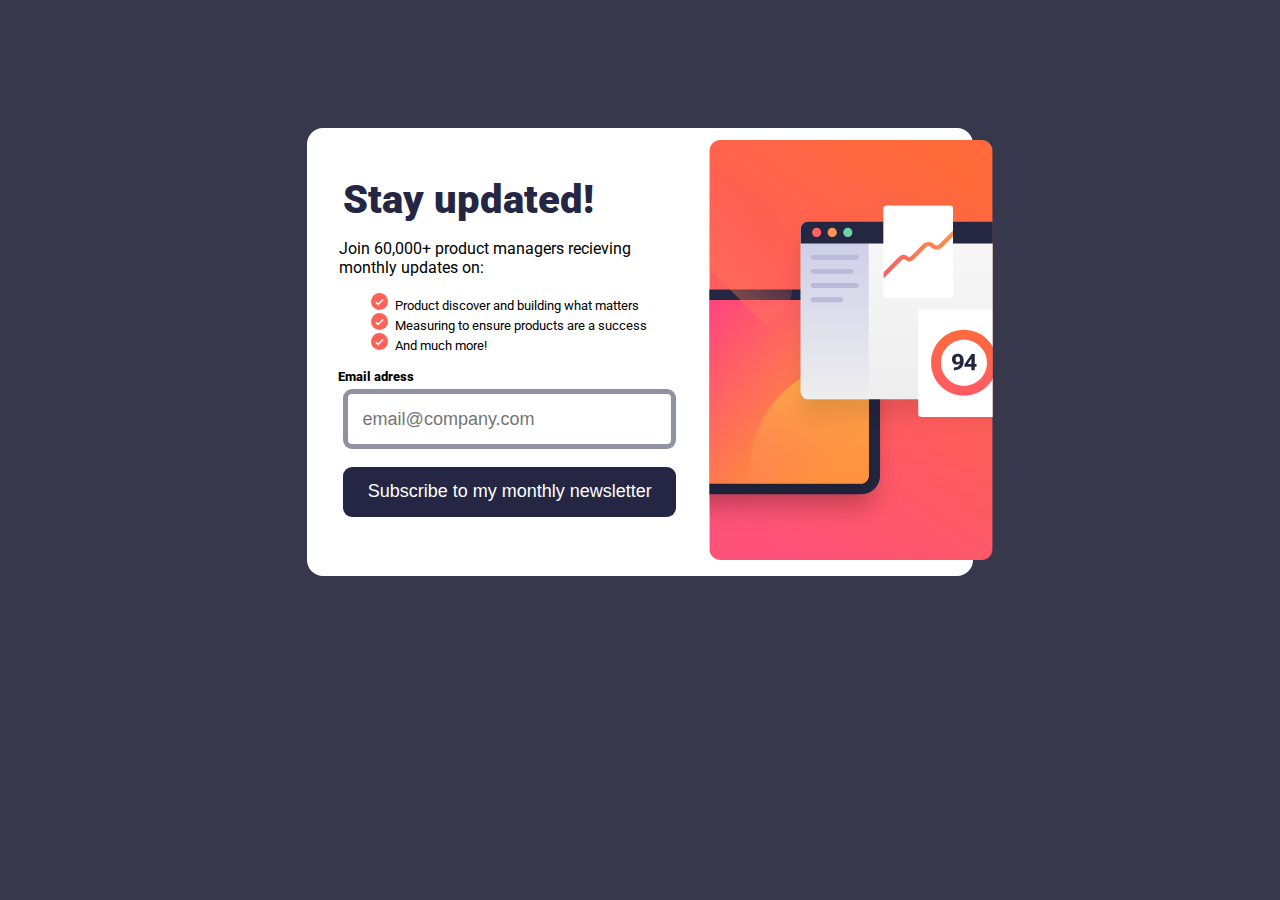
<file: index.html>
<!DOCTYPE html>
<html lang="en">
<head>
    <meta charset="UTF-8">
    <meta name="viewport" content="width=device-width, initial-scale=1.0">
    <title>Document</title>
    <link rel="preconnect" href="https://fonts.googleapis.com">
    <link rel="preconnect" href="https://fonts.gstatic.com" crossorigin>
    <link href="https://fonts.googleapis.com/css2?family=Roboto&display=swap" rel="stylesheet">
    <link rel="stylesheet" href="main.css">
    <a href="newsletter success.html" target="_blank"></a>
    <script defer src="index.js"></script>
    <style>
        
    </style>
</head>
<body>
    <div class="container">
        <div class="item1">
            <span class="font1">Stay updated!</span>
            <p class="font2">Join 60,000+ product managers recieving monthly updates on:</p>
            <ul>
                <li>Product discover and building what matters</li>
                <li>Measuring to ensure products are a success</li>
                <li>And much more!</li>
            </ul>
            <div class="item3"><span class="font3">Email adress</span><span class="Error" id="error">valid email required</span></div>
            
            <input id="Email" type="email" pattern="[a-zA-Z0-9]+[@a-zA-Z0-9]+\.[a-zA-Z0-9]{2,}" placeholder="email@company.com">
            <button type="submit" onclick="validate()">Subscribe to my monthly newsletter</button>

        </div>
        <div class="item2">
            <picture>
                <source media="(max-width:768px)" srcset="images/illustration-sign-up-mobile.svg" />
                <img id="IMAGE" src="images/illustration-sign-up-desktop.svg" alt="product" loading="lazy" >  
            </picture>
            
        </div>
    </div>

</body>
</html>
</file>
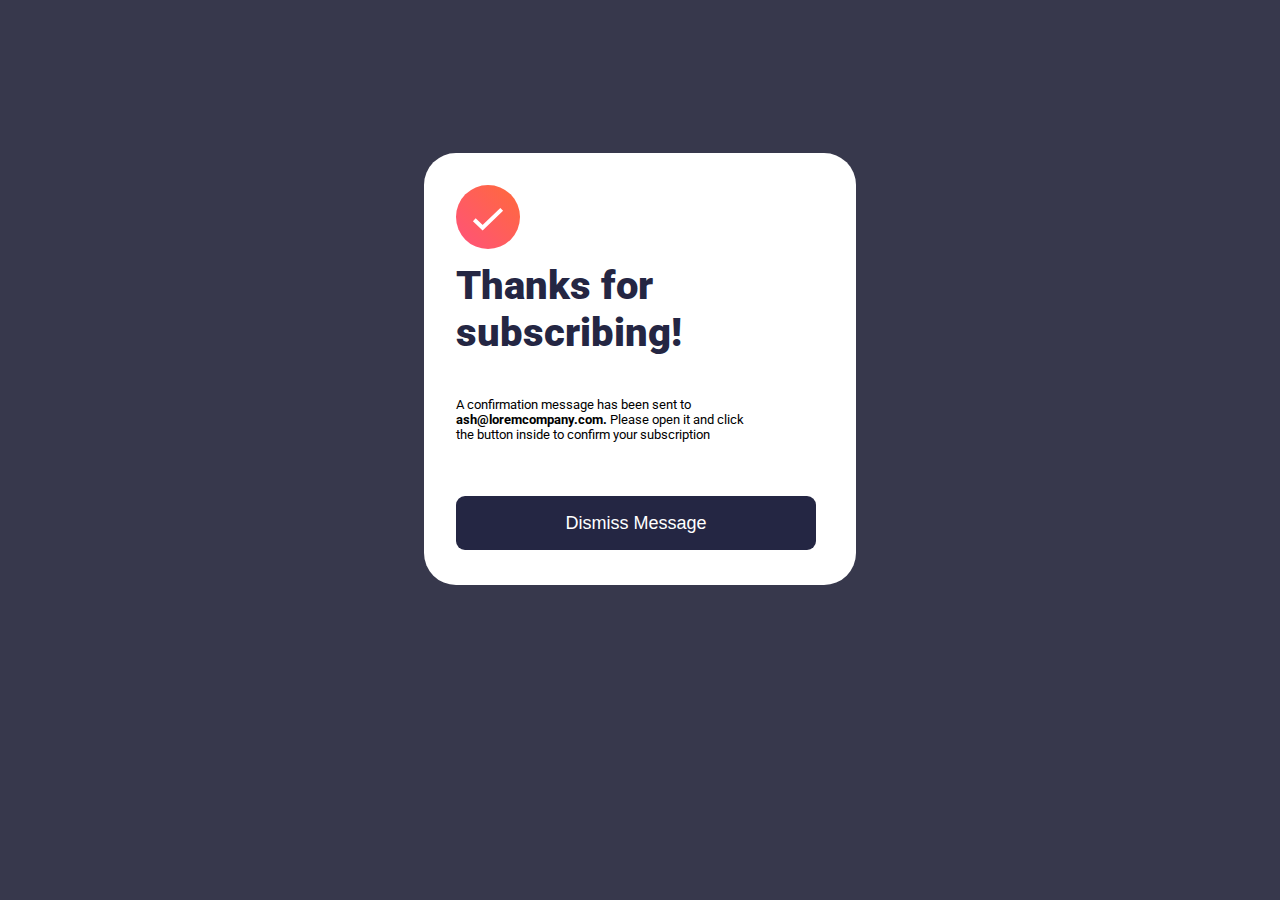
<file: newsletter success.html>
<!DOCTYPE html>
<html lang="en">
<head>
    <meta charset="UTF-8">
    <meta name="viewport" content="width=device-width, initial-scale=1.0">
    <title>Document</title>
    <link rel="preconnect" href="https://fonts.googleapis.com">
    <link rel="preconnect" href="https://fonts.gstatic.com" crossorigin>
    <link href="https://fonts.googleapis.com/css2?family=Roboto&display=swap" rel="stylesheet">
    <link rel="stylesheet" href="newsletter success.css">
    <script defer src="index.js"></script>
</head>
<body>
<div class="thankyou">
    <svg xmlns="http://www.w3.org/2000/svg" width="64" height="64" viewBox="0 0 64 64"><defs><linearGradient id="a" x1="100%" x2="0%" y1="0%" y2="100%"><stop offset="0%" stop-color="#FF6A3A"/><stop offset="100%" stop-color="#FF527B"/></linearGradient></defs><g fill="none"><circle cx="32" cy="32" r="32" fill="url(#a)"/><path stroke="#FFF" stroke-width="4" d="m18.286 34.686 8.334 7.98 19.094-18.285"/></g></svg>
    <div class="container">
        <span class="font1"><p>Thanks for subscribing!</p>
    </div>
    <div class="container2">
        <span class="font2"><p>A confirmation message has been sent to</p></span>
        <span class="font2"><p><b>ash@loremcompany.com.</b> Please open it and click </p></span>
        <span class="font2"><p>the button inside to confirm your subscription </p></span>
        <button type="button" onclick="terminate()">Dismiss Message</button>
    </div>
</div>
    
</body>
</html>
</file>
<file: main.css>
:root{
    --back:#37384c;
    --accent:linear-gradient(to right, #fe5576, #ff576a, #ff5b5d, #ff6050, #ff6643);
    --accent2:rgb(36,38,67,0.5);
    --accent3:rgb(36,38,67);
    --font1:2.5em;
    --font2:1.5em;
    --pad:2em;
    --image:<svg xmlns="http://www.w3.org/2000/svg" width="21" height="21" viewBox="0 0 21 21"><g fill="none"><circle cx="10.5" cy="10.5" r="10.5" fill="#FF6155"/><path stroke="#FFF" stroke-width="2" d="M6 11.381 8.735 14 15 8"/></g></svg>;
}
*{
    box-sizing: border-box;
}
body{
    margin:0;
    padding: 0;
    display: flex;
    justify-content: center;
    background-color: var(--back);
    position: relative;
    
}
.name{
    margin-top: 0;
    color:white;
}
.container{
    background-color: white;
    width: 52%;
    height: 28em;
    margin-top: 8em;
    position: relative;
    display: grid;
    grid-template-columns: repeat(2,1fr);
    grid-template-areas: 
    "...item1 item2...";
    border-radius: 1em;   

}
.item1{
    padding-top: 3em;
    grid-area: item1;
}
.item2{
    display: grid;
    place-items: center;
    grid-area: item2;
}
.font1{
    font-family: 'Roboto', sans-serif;
    font-size: var(--font1);
    font-weight: 1000;
    margin-left: 0.9em;
    padding: 0;
    color:var(--accent3);

}
.font2{
    margin-left: 2em;
    padding: 0;
    font-family: 'Roboto', sans-serif;
}
.font3{
    font-family: 'Roboto', sans-serif;
    color: black;
    font-weight: 800;
}
ul{
    margin-left: 3em;
}
ul li{
    list-style-type: none;
    list-style-image: url(images/icon-list.svg);
    font-family: 'Roboto', sans-serif;
    font-size: 0.8em;
    
}
.font3{
    margin-left: 2em;
    font-size: small;
}
.item3{
    display: flex;
    justify-content: space-between;
    font-family: 'Roboto', sans-serif;
    font-size: small;
    color: red;
    margin: 0.4em;

}
.Error{
    display: none;
}
input{
    margin-left: 2em;
    font-size: large;
    cursor: pointer;
    width: 18.5em;
    padding: 0.8em;
    border-radius: 0.5em;
    outline: transparent;
    border: 0.3em solid var(--accent2);
    transition: all 1s ease-in-out;

}
button{
    margin-left: 2em;
    margin-top: 1em;
    font-size: large;
    width: 18.5em;
    padding: 0.8em;
    color: white;
    background-color: var(--accent3);
    border: transparent;
    border-radius: 0.5em;
    transition: all 1s ease-in-out;
    cursor: pointer;
}
svg{
    height: 420px;
    position: absolute;
    margin-right: 0;
}
button:hover{
    background-image: var(--accent);
}
input:hover{
    border: 0.3em solid var(--accent3);
}
@media (max-width: 768px){
    body{
        position: relative;
        height: 100vh;
    }
    .container{
        position: relative;
        height: 100vh;
        width:100vw;
        margin: 0;
        grid-template-columns: 1fr;
        grid-template-areas: 
        "...item2..."
        "...item1...";
       border-radius: 0;
       margin-bottom: 0;
    }
    .item1{
        display: grid;
        justify-content: center;
        padding-bottom: 3em;
    }
    .item2{
        padding-top: 0;
        margin-top: 0;
        z-index: 10;
        display: grid;
        justify-content: center;
    }
    picture{
        padding-top: 0;
        margin-top: 0;
    }

}
</file>
<file: newsletter success.css>
:root{
    --back:#37384c;
    --accent:linear-gradient(to right, #fe5576, #ff576a, #ff5b5d, #ff6050, #ff6643);
    --accent3:#242643;
    --font1:2.5em;
    --font2:1.5em;
    --pad:2em;

}
body{
    margin:0;
    padding: 0;
    display: flex;
    justify-content: center;
    background-color: var(--back);
    position: relative;
    
}
.thankyou{
    width: 23em;
    height: 23em;
    background:white;
    position: absolute;
    margin-top: 17vh;
    border-radius: var(--pad);
    padding: var(--pad);
    position: relative;

}
.container{
    position: absolute;
    width: 60%;
    height: 7em;
    display: grid;
    align-items: center;
}
.container2{
    position: absolute;
    margin-top: 9em;
    padding: 0;
}
p{
    margin: 0;
    padding: 0;
}
.font1{
    font-family: 'Roboto', sans-serif;
    font-size: var(--font1);
    font-weight: 1000;
    margin: 0;
    padding: 0;
    color:var(--accent3);

}
.font2{
    font-size:small;
    font-family: 'Roboto', sans-serif;
}
button{
    font-size: large;
    background-color: var(--accent3);
    border: transparent;
    width: 20em;
    height: 3em;
    color: white;
    border-radius: 0.5em;
    transition: all 1s ease-in-out;
    margin-top: 3em;
}
button:hover{
    background-image: var(--accent);
    cursor: pointer;
}
@media (max-width: 768px){
    .thankyou{
        height: 100vh;
        width: 100%;
        margin: 0;
        padding: 0;
        position: relative;
        display: grid;
        border-radius: 0;
        overflow-y: hidden;
        
        
    }
    .container{
        margin-left: 2em;
        margin-top: 7em;
        width: 100vw;
    }
    .container2{
        margin-left: 2em;
        margin-top: 20em;
        display: grid;
        justify-content: center;
        height: auto;
        width: 100vw;
    }
    button{
        width: 15em;
        margin-top: 7em;
    }
    svg{
        position: absolute;
        margin-left: 2em;
    }
    .font2{
        font-size: large;
    }
    button{
        margin-top: 7em;
    }
    
}
</file>
